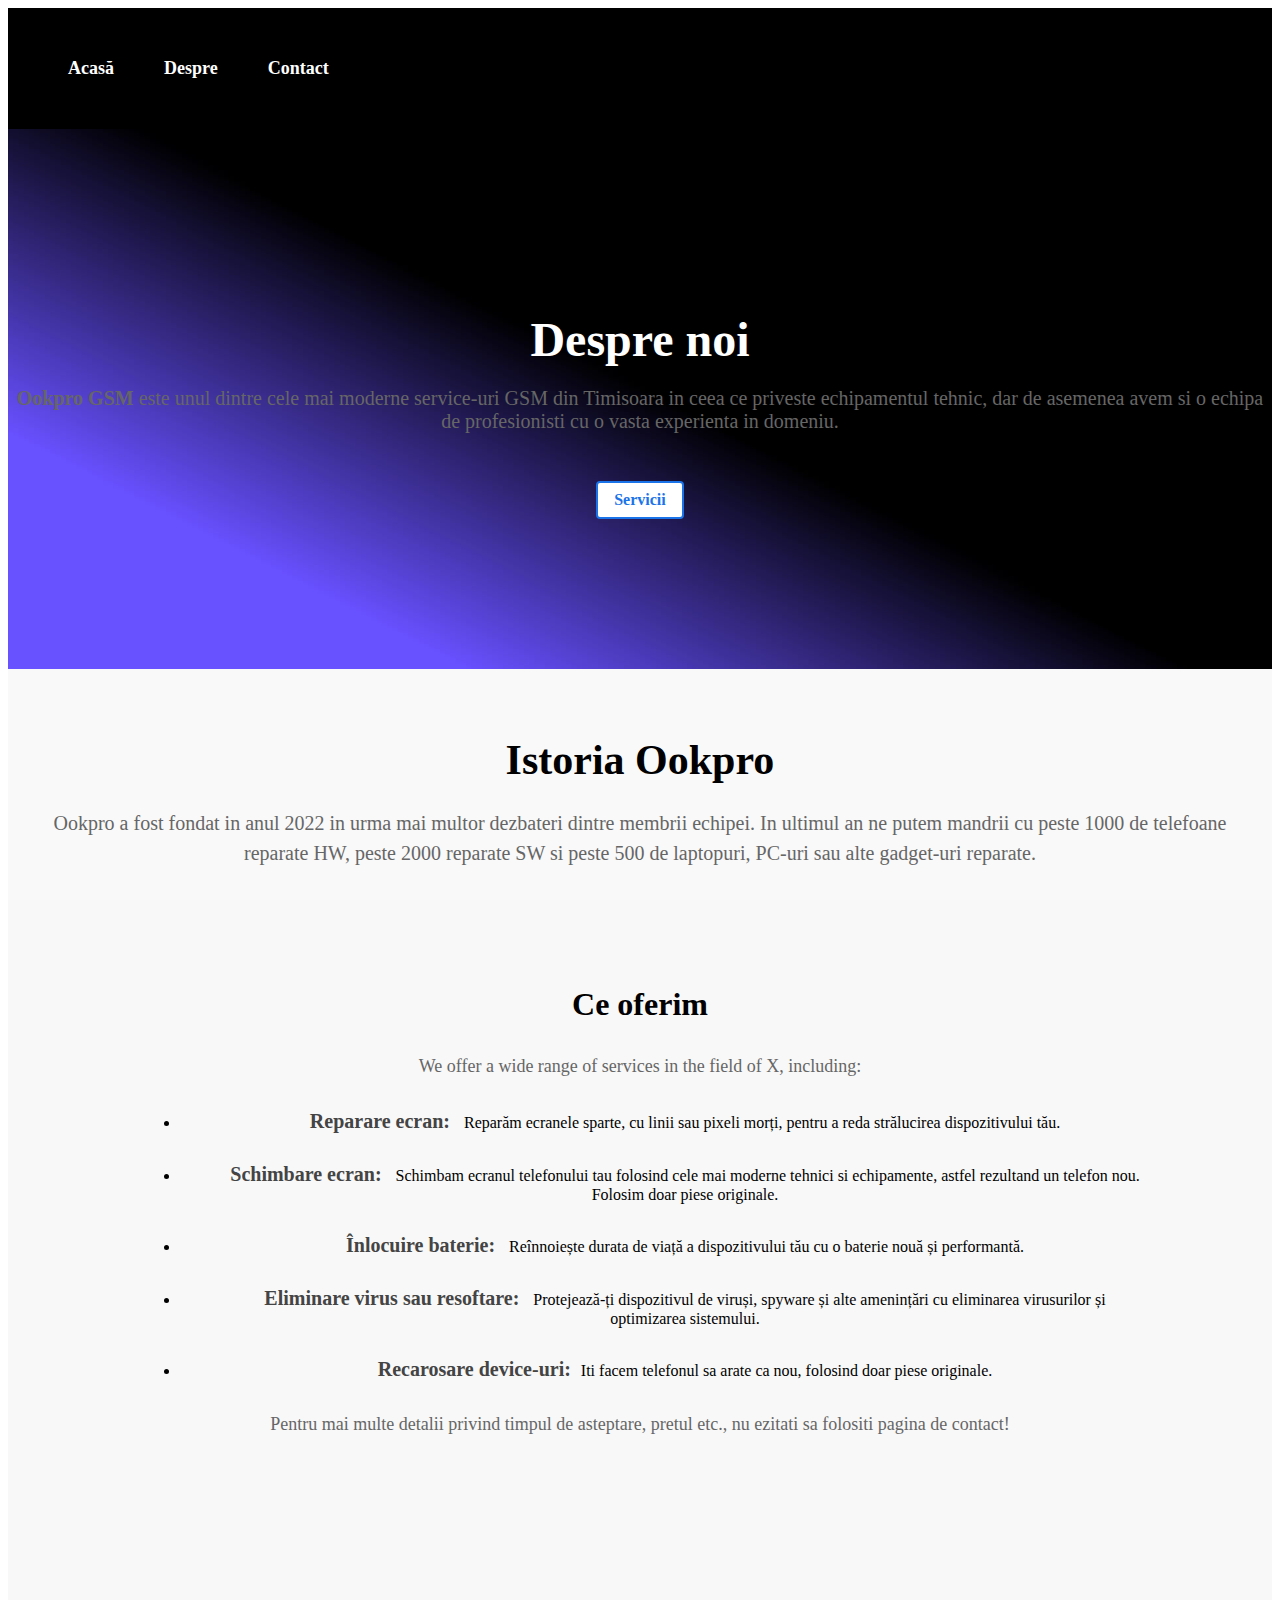
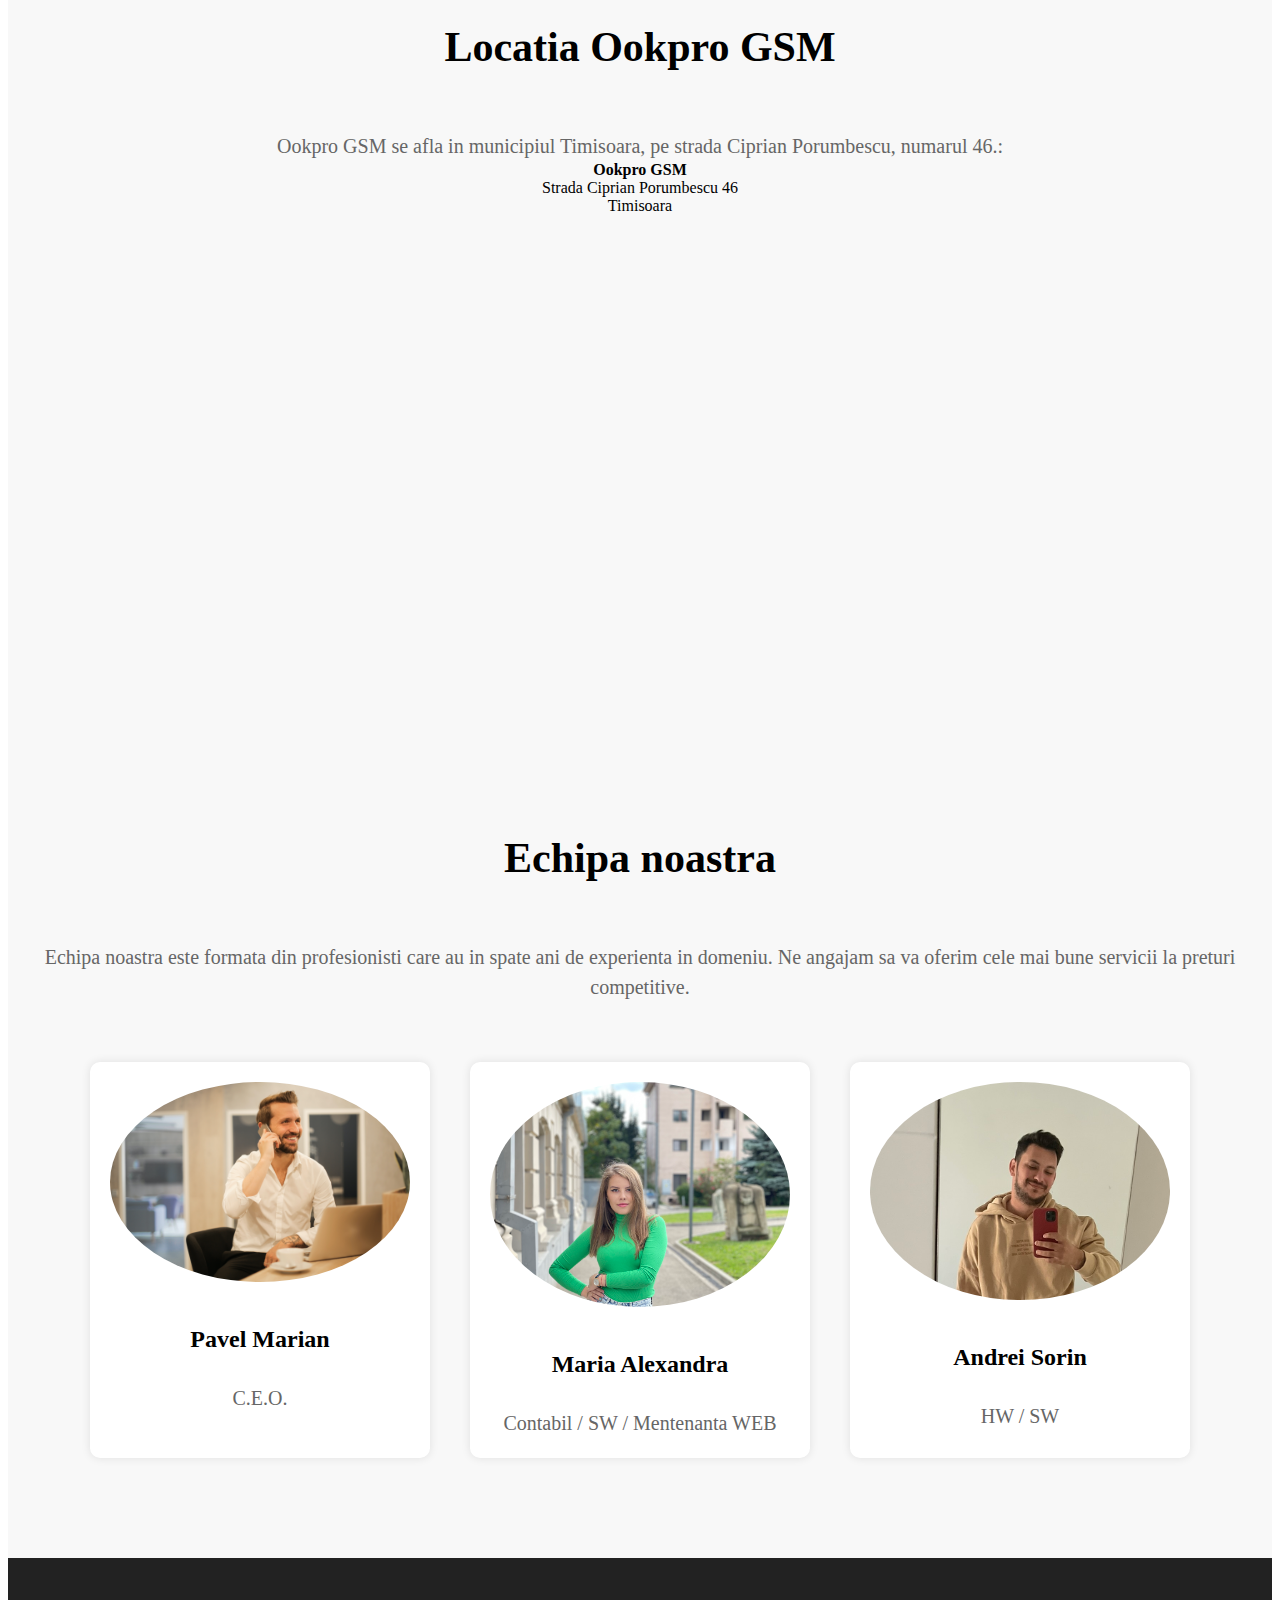
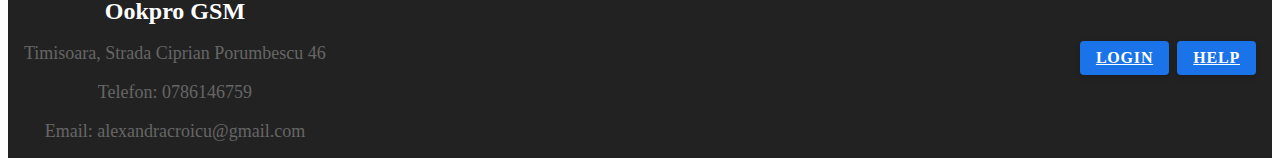
<file: Despre.html>
<!DOCTYPE html>
<html>
<head>
	<meta charset="utf-8">
	<meta name="viewport" content="width=device-width, initial-scale=1.0">
	<title>Ookpro GSM </title>
	<link rel="stylesheet" href="despre.css">
	<script async src="https://www.googletagmanager.com/gtag/js?id=GA_MEASUREMENT_ID"></script>
	<script>
		window.dataLayer = window.dataLayer || [];
		function gtag(){dataLayer.push(arguments);}
		gtag('js', new Date());
		gtag('config', 'GA_MEASUREMENT_ID');
	</script>
</head>
<body>
	<header>
		<nav>
			<ul>
				<li><a href="index.html">Acasă</a></li>
				<li><a href="despre.html">Despre</a></li>
				<li><a href="contact.html">Contact</a></li>
			</ul>
		</nav>
	</header>
	
	<main>
		<section class="hero">
			<div class="hero-container">
				<h1>Despre noi</h1>
				<p><strong>Ookpro GSM</strong> este unul dintre cele mai moderne service-uri GSM din Timisoara in ceea ce priveste echipamentul tehnic, dar de asemenea avem si o echipa de profesionisti cu o vasta experienta in domeniu.</p>
				<a href="#services" class="button">Servicii</a>
			</div>
		</section>

		<section id="history">
			<div class="container">
				<h2>Istoria Ookpro</h2>
				<p>Ookpro a fost fondat in anul 2022 in urma mai multor dezbateri dintre membrii echipei. In ultimul an ne putem mandrii cu peste 1000 de telefoane reparate HW, peste 2000 reparate SW si peste 500 de laptopuri, PC-uri sau alte gadget-uri reparate.</p>
			</div>
		</section>

		<section id="services">
			<div class="container">
				<h2>Ce oferim</h2>
				<p>We offer a wide range of services in the field of X, including:</p>
				<ul class="services">
					<li class="services"><strong>Reparare ecran:</strong> Reparăm ecranele sparte, cu linii sau pixeli morți, pentru a reda strălucirea dispozitivului tău.</li>
					<li class="services"><strong>Schimbare ecran:</strong> Schimbam ecranul telefonului tau folosind cele mai moderne tehnici si echipamente, astfel rezultand un telefon nou. Folosim doar piese originale.</li>
					<li class="services"><strong>Înlocuire baterie:</strong> Reînnoiește durata de viață a dispozitivului tău cu o baterie nouă și performantă.</li>
					<li class="services"><strong>Eliminare virus sau resoftare:</strong> Protejează-ți dispozitivul de viruși, spyware și alte amenințări cu eliminarea virusurilor și optimizarea sistemului.</li>
					<li class="services"><strong>Recarosare device-uri:</strong>Iti facem telefonul sa arate ca nou, folosind doar piese originale. </li>
				</ul>
				<p>Pentru mai multe detalii privind timpul de asteptare, pretul etc., nu ezitati sa folositi pagina de contact!</p>
			</div>
		</section>

		<section id="location">
			<div class="container">
			  <h2>Locatia Ookpro GSM</h2>
			  <p>Ookpro GSM se afla in municipiul Timisoara, pe strada Ciprian Porumbescu, numarul 46.:</p>
			  <address>
				<strong>Ookpro GSM</strong><br>
				Strada Ciprian Porumbescu 46<br>
				Timisoara<br>			
			  </address>
			  <iframe src="https://www.google.com/maps/embed?pb=!1m18!1m12!1m3!1d2784.5862043079155!2d21.215974776777824!3d45.73939271503441!2m3!1f0!2f0!3f0!3m2!1i1024!2i768!4f13.1!3m3!1m2!1s0x47455d5ccd5b09eb%3A0x41cdc3df3d5ee29b!2sOOKPRO%20GSM!5e0!3m2!1sro!2sro!4v1683820184901!5m2!1sro!2sro" width="600" height="450" style="border:0;" allowfullscreen="" loading="lazy" referrerpolicy="no-referrer-when-downgrade"></iframe>			</div>
		  </section>		  
		<section id="team">
			<div class="container">
				<h2>Echipa noastra</h2>
				<p>Echipa noastra este formata din profesionisti care au in spate ani de experienta in domeniu. Ne angajam sa va oferim cele mai bune servicii la preturi competitive.</p>
				<div class="team-members">
					<div class="team-member">
						<img src="boss.png" alt="C.E.O.">
						<h3>Pavel Marian</h3>
						<p>C.E.O.</p>
					</div>
					<div class="team-member">
						<img src="designer.jpeg" alt="Contabil">
						<h3>Maria Alexandra</h3>
						 <p>Contabil / SW / Mentenanta WEB</p>
					</div>
					<div class="team-member">
						<img src="coder.JPEG" alt="Service staff">
						<h3>Andrei Sorin</h3>
						<p>HW / SW </p>
					</div>
				</div>
			</div>
		</section>
	</main>
	
	<footer>
		<div class="footer-content">
		  <h3>Ookpro GSM</h3>
		  <p>Timisoara, Strada Ciprian Porumbescu 46</p>
		  <p>Telefon: 0786146759		  </p>
		  <p>Email: alexandracroicu@gmail.com</p>
		</div>
	  
		<div class="footer-buttons">
		  <a href="login/index.html" class="btn-login">Login</a>
		  <a href="" class="btn-login">Help</a>
		</div>
	  </footer>
</body>
</html>
</file>
<file: despre.css>
header {
    background-color: #000000;
    padding: 20px;
  }
  
  nav {
    background-color: #000000;
    padding: 20px;
    display: flex;
    justify-content: space-between;
    align-items: center;
  }
  
  nav ul {
    display: flex;
    margin: 0;
    padding: 0;
    list-style: none;
  }
  
  nav li {
    margin: 0 10px;
  }
  
  nav a {
    display: block;
    color: #fff;
    text-decoration: none;
    font-size: 18px;
    font-weight: bold;
    padding: 10px;
    border-radius: 5px;
    transition: background-color 0.3s ease;
  }
  
  nav a:hover {
    background-color: #fff;
    color: #333;
  }
  
  /* Stilizarea logo-ului */
  .logo {
    font-size: 24px;
    font-weight: bold;
    color: #fff;
    text-transform: uppercase;
  }
  
  .logo:hover {
    text-decoration: none;
    color: #fff;
  }
  
  @media (max-width: 768px) {
    nav {
      flex-direction: column;
      align-items: flex-start;
    }
  
    nav ul {
      margin-top: 20px;
      flex-direction: column;
    }
  
    nav li {
      margin: 10px 0;
    }
  }
  
  @media (max-width: 768px) {
    nav {
      flex-direction: column;
      align-items: flex-start;
    }
  
    ul {
      margin-top: 20px;
      flex-direction: column;
    }
  
    li {
      margin: 10px 0;
    }
  }
  
  
  nav ul {
    list-style: none;
    display: flex;
    justify-content: space-between;
    align-items: center;
  }
  
  nav li {
    margin-right: 20px;
  }
  
  nav a {
    text-decoration: none;
    color: #fff;
    font-weight: bold;
  }
  footer {
    background-color: #222;
    color: #fff;
    display: flex;
    justify-content: space-between;
    align-items: center;
    padding: 1rem;
  }
  
  .footer-content {
    margin-right: 1rem;
  }
  
  .footer-buttons {
    display: flex;
    justify-content: flex-end;
    align-items: center;
  }
  
  .btn-login {
    display: inline-block;
    background-color: #1a73e8;
    color: #fff;
    border: none;
    border-radius: 0.25rem;
    padding: 0.5rem 1rem;
    margin-left: 0.5rem;
    cursor: pointer;
    transition: background-color 0.3s ease-in-out;
    text-transform: uppercase;
    font-weight: bold;
    letter-spacing: 0.05rem;
    box-shadow: 0 2px 5px rgba(0,0,0,0.2);
    outline: none;
  }
  
  .btn-login:hover {
    background-color: #0d47a1;
  }
  
  .btn-login:focus {
    box-shadow: 0 0 0 2px rgba(26,115,232,0.5);
  }
  
  @media screen and (max-width: 767px) {
    .btn-login {
      margin: 0;
      margin-top: 1rem;
    }
  }
  
 /* Main Styles */
.hero {
    background-image: url('background\ despre.jpg');
    background-size: cover;
    background-position: center;
    height: 60vh;
    display: flex;
    justify-content: center;
    align-items: center;
    color: #fff;
  }
  
  .hero-container {
    text-align: center;
  }
  
  .hero h1 {
    font-size: 3rem;
    margin-bottom: 1rem;
  }
  
  .hero p {
    font-size: 1.25rem;
    margin-bottom: 2rem;
  }
  
  .hero .button {
    display: inline-block;
    background-color: #fff;
    color: #1a73e8;
    border: 2px solid #1a73e8;
    border-radius: 0.25rem;
    padding: 0.5rem 1rem;
    margin-top: 1rem;
    text-decoration: none;
    font-weight: bold;
    transition: background-color 0.3s ease-in-out;
  }
  
  .hero .button:hover {
    background-color: #1a73e8;
    color: #fff;
  }
  
  /* History Section Styles */
  #history {
    padding: 2rem 0;
    background-color: #f9f9f9;
  }
  
  #history h2 {
    text-align: center;
    margin-bottom: 1.5rem;
  }
  
  .container {
    max-width: 960px;
    margin: 0 auto;
    padding: 0 1rem;
  }
  
  .container p {
    font-size: 1.25rem;
    line-height: 1.5;
  }
  
/* Services section */
#services {
    background-color: #f8f8f8;
    padding: 60px 0;
  }
  
  #services h2 {
    font-size: 32px;
    font-weight: bold;
    margin-bottom: 30px;
    text-align: center;
  }
  
  #services p {
    font-size: 18px;
    margin-bottom: 30px;
    text-align: center;
  }
  
  #services .container {
    max-width: 1000px;
    margin: 0 auto;
    position: relative;
  }
  
  #services .services li {
    margin-bottom: 30px;
    padding-left: 50px;
    position: relative;
  }
  
  #services .services li:before {
    content: "\f0f6";
    font-family: "Font Awesome 5 Free";
    font-weight: 900;
    font-size: 24px;
    position: absolute;
    left: 0;
    top: 3px;
    color: #ff6f61;
  }
  
  #services .services li:hover:before {
    transform: rotate(360deg);
    transition: all 0.3s ease;
  }
  
  #services .services li:hover {
    background-color: #fff;
    box-shadow: 0px 3px 10px rgba(0, 0, 0, 0.1);
    transition: all 0.3s ease;
  }
  
  #services .services li:hover strong {
    color: #ff6f61;
  }
  
  #services .services li strong {
    color: #444;
    font-size: 20px;
    margin-right: 10px;
  }
  
  #services .services li p {
    font-size: 16px;
    margin: 10px 0 0;
  }
  
  @media (max-width: 767px) {
    #services .services li {
      padding-left: 30px;
    }
    
    #services .services li:before {
      font-size: 20px;
    }
    
    #services .services li strong {
      font-size: 18px;
    }
    
    #services .services li p {
      font-size: 14px;
    }
  }
  /* Style for Location section */

#location {
    background-color: #f8f8f8;
    padding: 60px 0;
  }
  
  .container {
    max-width: 1000px;
    margin: 0 auto;
    text-align: center;
  }
  
  h2 {
    font-size: 32px;
    font-weight: bold;
    margin-bottom: 20px;
  }
  
  p {
    font-size: 18px;
    margin-bottom: 40px;
  }
  
  address {
    font-style: normal;
    margin-bottom: 40px;
  }
  
  iframe {
    width: 100%;
    height: 400px;
    border: none;
  }
  
  #team {
    background-color: #f8f8f8;
    padding: 80px 0;
  }
  
  .container {
    max-width: 1200px;
    margin: 0 auto;
    padding: 0 15px;
  }
  
  h2 {
    font-size: 42px;
    margin-bottom: 60px;
    text-align: center;
  }
  
  .team-members {
    display: flex;
    flex-wrap: wrap;
    justify-content: center;
    margin-top: 40px;
  }
  
  .team-member {
    display: flex;
    flex-direction: column;
    align-items: center;
    margin: 20px;
    padding: 20px;
    background-color: white;
    box-shadow: 0 0 10px rgba(0, 0, 0, 0.1);
    transition: all 0.3s ease;
    border-radius: 10px;
    width: 300px;
  }
  
  .team-member:hover {
    transform: translateY(-10px);
    box-shadow: 0 0 20px rgba(0, 0, 0, 0.2);
  }
  
  .team-member img {
    width: 100%;
    height: auto;
    border-radius: 50%;
    margin-bottom: 20px;
  }
  
  h3 {
    font-size: 24px;
    margin-bottom: 10px;
    text-align: center;
  }
  
  p {
    font-size: 18px;
    text-align: center;
    margin-bottom: 0;
    color: #666;
  }
  
  @media screen and (max-width: 767px) {
    .team-member {
      width: 100%;
    }
  }
</file>
